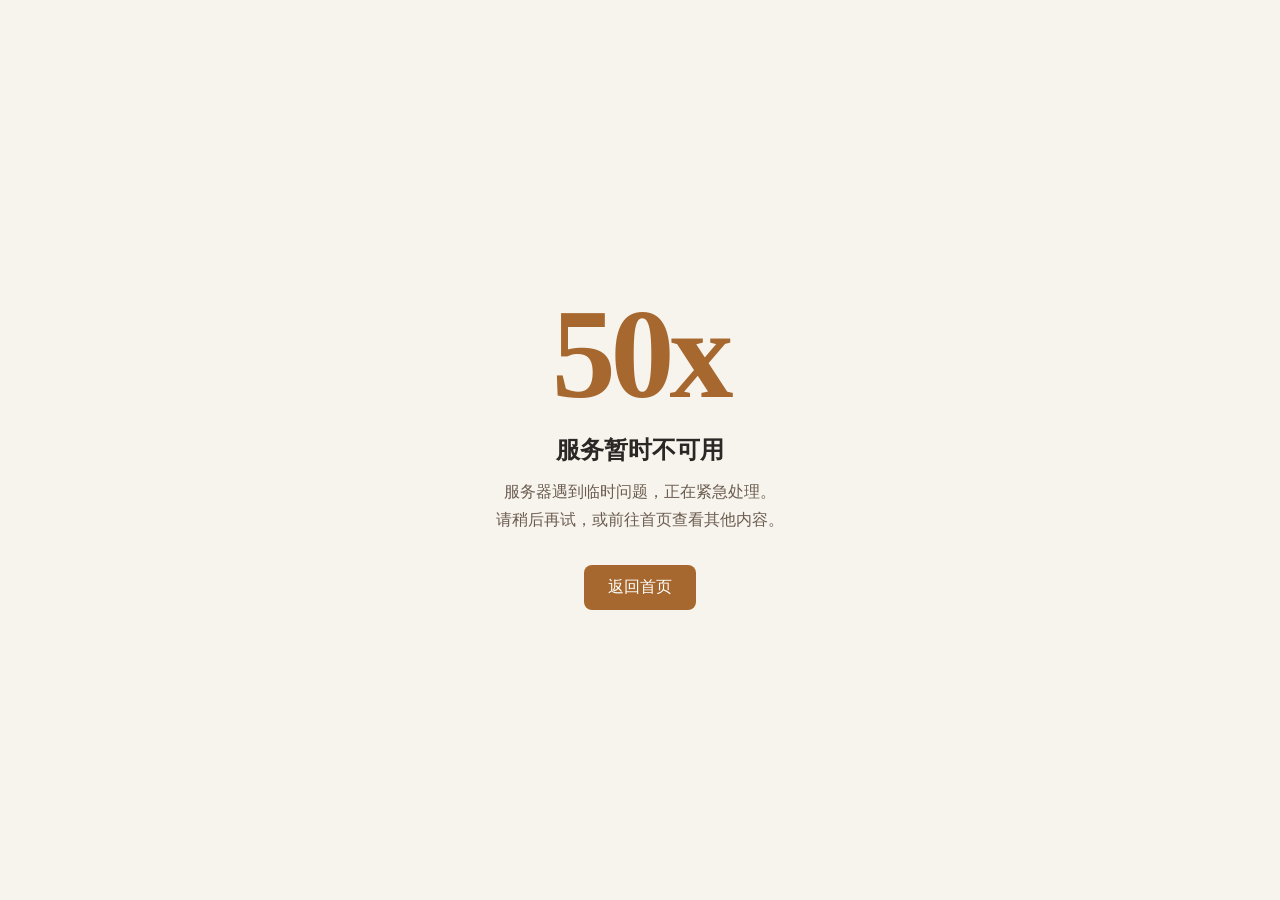
<file: 50x.html>
<!DOCTYPE html>
<html lang="zh-CN">
<head>
    <meta charset="UTF-8">
    <meta name="viewport" content="width=device-width, initial-scale=1.0">
    <meta name="robots" content="noindex, nofollow">
    <title>服务暂时不可用 | 林梦的博客</title>
    <style>
        :root {
            --bg: #f7f3ed;
            --text: #2b2724;
            --text-muted: #6b5d50;
            --accent: #a6682e;
            --border: #e5dccf;
        }
        * { box-sizing: border-box; margin: 0; padding: 0; }
        body {
            font-family: "LXGW WenKai", "PingFang SC", "Microsoft YaHei", system-ui, sans-serif;
            background: var(--bg);
            color: var(--text);
            min-height: 100vh;
            display: flex;
            align-items: center;
            justify-content: center;
            padding: 2rem;
        }
        .container {
            text-align: center;
            max-width: 540px;
        }
        .code {
            font-family: "Playfair Display", Georgia, serif;
            font-size: clamp(5rem, 3rem + 8vw, 8rem);
            font-weight: 700;
            line-height: 1;
            color: var(--accent);
            letter-spacing: -0.04em;
            margin-bottom: 1rem;
        }
        .title {
            font-size: 1.5rem;
            font-weight: 600;
            margin-bottom: 0.75rem;
        }
        .message {
            color: var(--text-muted);
            margin-bottom: 2rem;
            line-height: 1.7;
        }
        .btn {
            display: inline-block;
            padding: 0.75rem 1.5rem;
            border-radius: 8px;
            text-decoration: none;
            font-weight: 500;
            background: var(--accent);
            color: #fff;
            transition: opacity 0.2s ease;
        }
        .btn:hover { opacity: 0.85; }
    </style>
</head>
<body>
    <div class="container">
        <div class="code">50x</div>
        <h1 class="title">服务暂时不可用</h1>
        <p class="message">服务器遇到临时问题，正在紧急处理。<br>请稍后再试，或前往首页查看其他内容。</p>
        <a href="/" class="btn">返回首页</a>
    </div>
</body>
</html>
</file>
